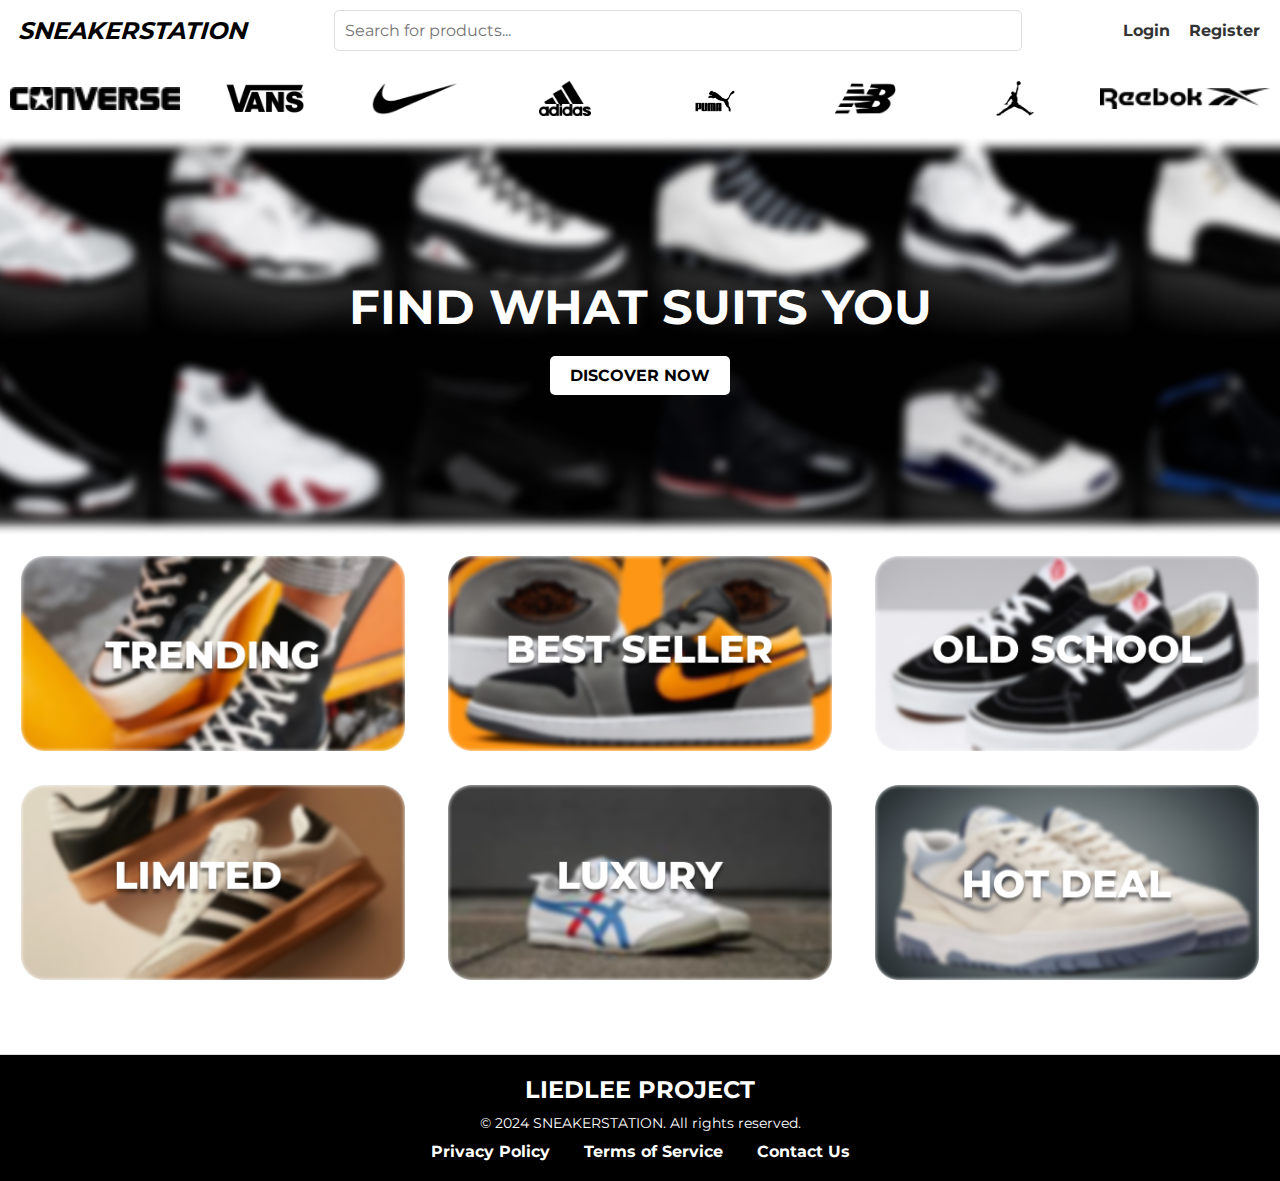
<file: webdesign/SneakersStation/index.html>
<!DOCTYPE html>
<html lang="en">
<head>
    <meta charset="UTF-8">
    <meta name="viewport" content="width=device-width, initial-scale=1.0">
    <title>TOKOLIDEL</title>
    <link href="https://fonts.googleapis.com/css2?family=Montserrat:wght@400;700&display=swap" rel="stylesheet">
    <link rel="stylesheet" href="style.css">
</head>
<body>
    <header>
        <div class="logo">SNEAKERSTATION</div>
        <div class="search-bar">
            <input type="text" placeholder="Search for products...">
        </div>
        <div class="auth-links">
            <a href="#">Login</a>
            <a href="#">Register</a>
        </div>
    </header>

    <div class="brands">
        <img src="assets/converse.png" alt="Converse">
        <img src="assets/vans.png" alt="Vans">
        <img src="assets/nike.png" alt="Nike">
        <img src="assets/adidas.png" alt="Adidas">
        <img src="assets/puma.png" alt="Puma">
        <img src="assets/nb.png" alt="New Balance">
        <img src="assets/jordan.png" alt="Jordan">
        <img src="assets/reebok.png" alt="Reebok">
    </div>

    <section class="hero">
        <h1>FIND WHAT SUITS YOU</h1>
        <a href="#" class="discover-btn">DISCOVER NOW</a>
    </section>

    <section class="categories">
        <div class="category">
            <img src="assets/trending.png" alt="Trending">
        </div>
        <div class="category">
            <img src="assets/bestseller.png" alt="Best Seller">
        </div>
        <div class="category">
            <img src="assets/oldschool.png" alt="Old School">
        </div>
        <div class="category">
            <img src="assets/limited.png" alt="Limited Edition">
        </div>
        <div class="category">
            <img src="assets/luxury.png" alt="Luxury">
        </div>
        <div class="category">
            <img src="assets/hotdeal.png" alt="Hot Deal">
        </div>
    </section>

    <!-- Footer -->
    <footer>
        <div class="footer-content">
            <div class="footer-logo">LIEDLEE PROJECT</div>
            <p>© 2024 SNEAKERSTATION. All rights reserved.</p>
            <div class="footer-links">
                <a href="#">Privacy Policy</a>
                <a href="#">Terms of Service</a>
                <a href="#">Contact Us</a>
            </div>
        </div>
    </footer>

</body>
</html>
</file>
<file: webdesign/SneakersStation/style.css>
* {
    margin: 0;
    padding: 0;
    box-sizing: border-box;
    font-family: Montserrat, sans-serif;
}

body {
    background-color: #fff; 
}

header {
    display: flex;
    justify-content: space-between;
    align-items: center;
    background-color: #fff; 
    padding: 10px 20px;
}

.logo {
    font-size: 24px;
    font-style: italic;
    font-weight: bold;
    transform: skew(-5deg);
}

.search-bar {
    flex-grow: 1;
    display: flex;
    justify-content: center;
}

.search-bar input {
    width: 80%;
    padding: 10px;
    font-size: 16px;
    border: 1px solid #ddd;
    border-radius: 5px;
}

.auth-links a {
    margin-left: 15px;
    text-decoration: none;
    color: #333;
    font-weight: bold;
}

.brands {
    display: flex;
    justify-content: space-between;
    padding: 20px 0;
    background-color: #fff;
}

.brands img {
    width: 170px;
    height: 35px;
    object-fit: contain;
    margin: 0 10px;
}

.hero {
    background-image: url("assets/menu.png");
    background-size: cover;
    background-position: center;
    height: 400px;
    display: flex;
    flex-direction: column;
    justify-content: center;
    align-items: center;
    color: white;
    text-align: center;
    background-color: #fff;
}

.hero h1 {
    font-size: 48px;
    margin-bottom: 20px;
}

.discover-btn {
    padding: 10px 20px;
    background-color: white;
    color: black;
    text-decoration: none;
    font-weight: bold;
    border-radius: 5px;
}

.categories {
    display: flex;
    flex-wrap: wrap;
    justify-content: space-around;
    margin: 20px 0;
    background-color: #fff;
}

.category {
    width: 30%;
    margin-bottom: 20px;
    text-align: center;
}

.category img {
    width: 100%;
    border-radius: 10px;
    margin-bottom: 10px;
    transition: transform 0.3s ease, box-shadow 0.3s ease;
}

.category img:hover {
    transform: scale(1.05);
    box-shadow: 0 4px 15px rgba(0, 0, 0, 0.2); 
}

.category h3 {
    background-color: rgba(0, 0, 0, 0.5);
    color: white;
    padding: 10px;
    font-size: 20px;
    position: relative;
    top: -50px;
}

footer {
    background-color: #000;
    padding: 20px 0;
    text-align: center;
    margin-top: 40px;
    border-top: 1px solid #ddd;
    color: white; /* Menambahkan warna putih untuk semua teks di footer */
}

.footer-content {
    max-width: 1200px;
    margin: 0 auto;
}

.footer-logo {
    font-size: 24px;
    color: white;
    font-weight: bold;
    margin-bottom: 10px;
}

.footer-links a {
    margin: 0 15px;
    text-decoration: none;
    color: #fff;
    font-weight: bold;
}

.footer-links a:hover {
    text-decoration: underline;
}

footer p {
    margin: 10px 0;
    font-size: 14px;
    color: white; /* Pastikan semua paragraf di footer berwarna putih */
}
</file>
